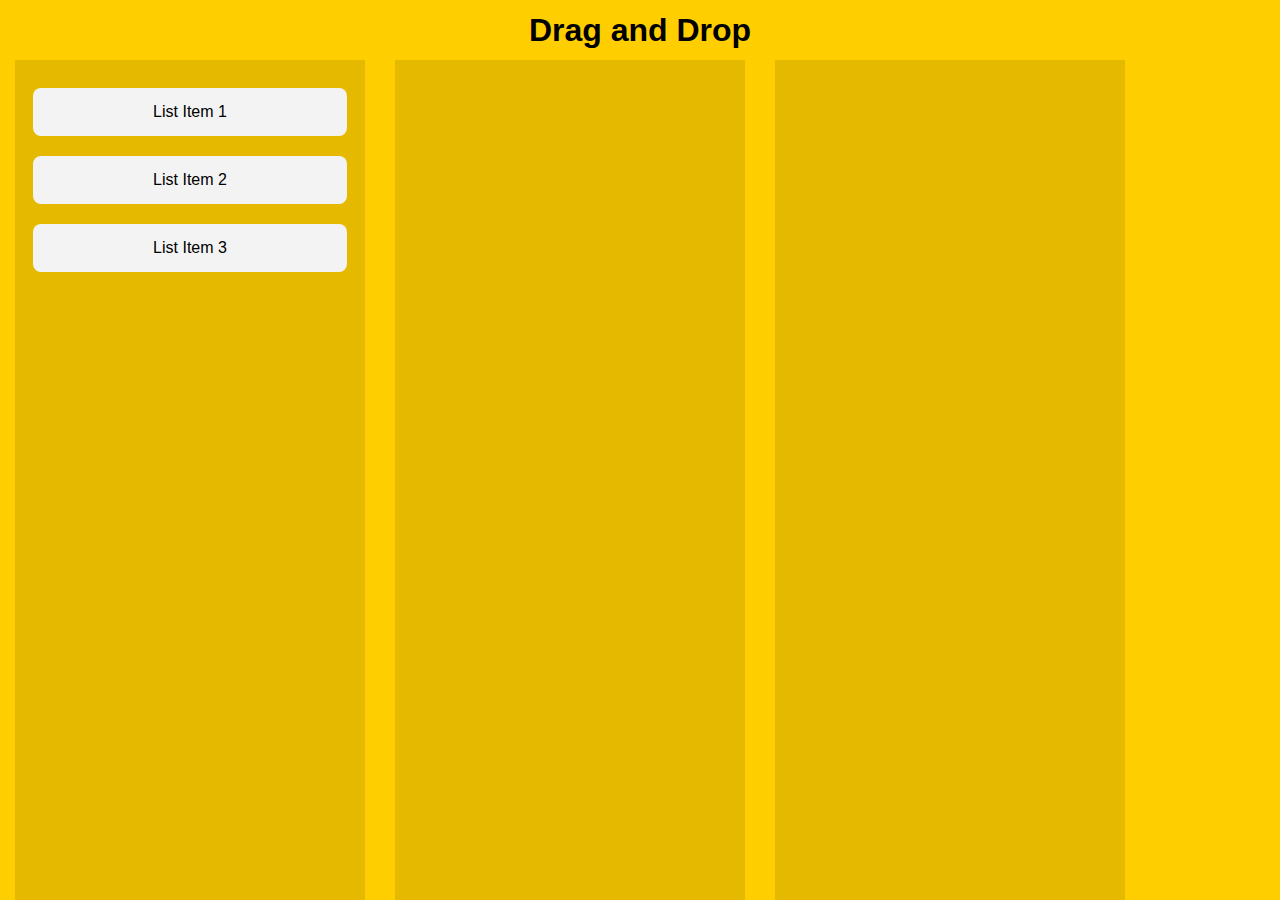
<file: example1/from-scratch/index.html>
<!DOCTYPE html>
<html lang="en">

<head>
    <meta charset="UTF-8">
    <meta name="viewport" content="width=device-width, initial-scale=1.0">
    <title>Drag an drop</title>
    <link rel="stylesheet" href="main.css">
</head>

<body>
    <div class="app">
        <header>
            <h1>Drag and Drop</h1>
        </header>
        <div class="lists">
            <div class="list">
                <div class="list-item" draggable="true">List Item 1</div>
                <div class="list-item" draggable="true">List Item 2</div>
                <div class="list-item" draggable="true">List Item 3</div>
            </div>
            <div class="list">
            </div>
            <div class="list">
            </div>

        </div>
    </div>
    <script src="main.js"></script>
</body>

</html>
</file>
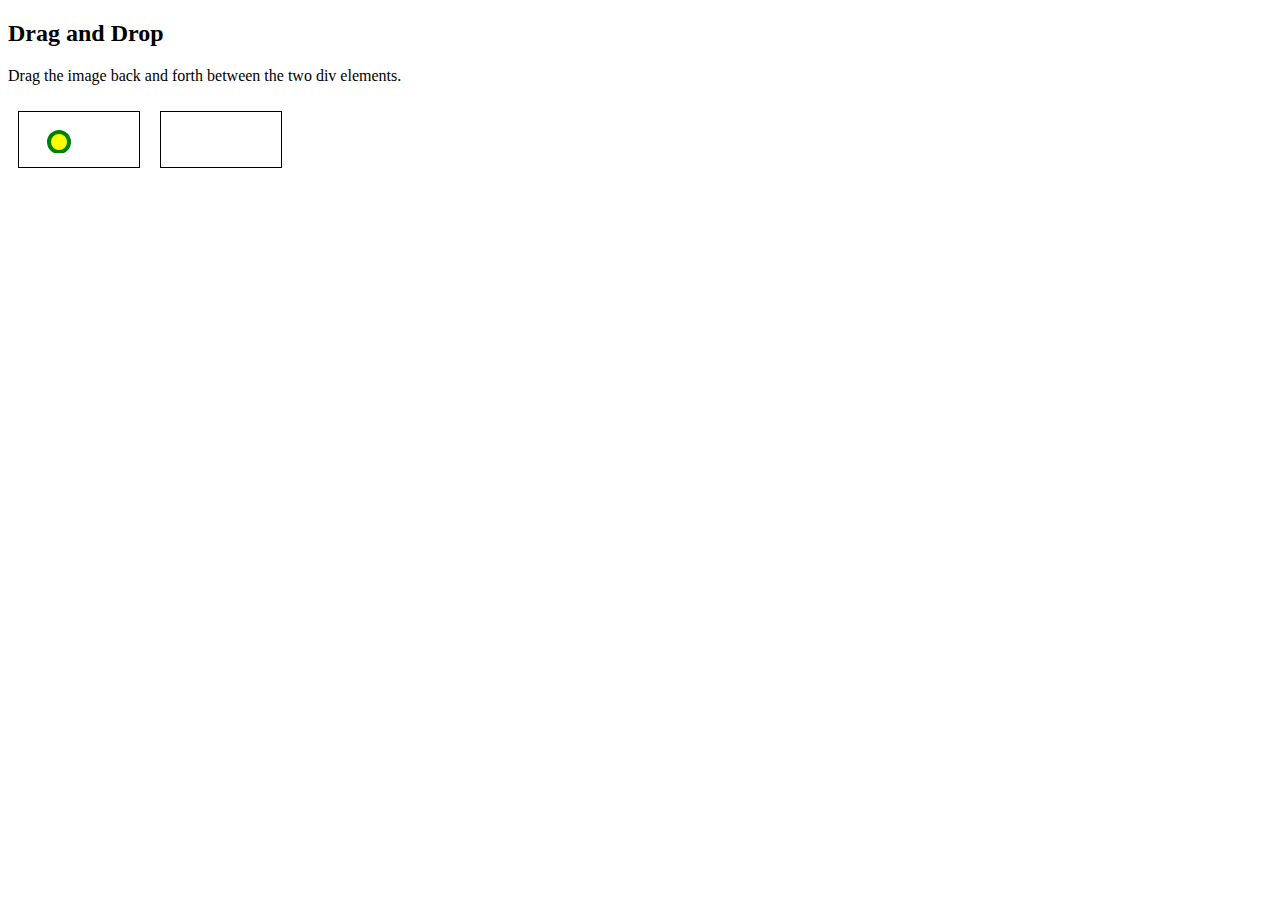
<file: 1.html>
<!DOCTYPE HTML>
<html>
<head>
<style>
#div1, #div2 {
  float: left;
  width: 100px;
  height: 35px;
  margin: 10px;
  padding: 10px;
  border: 1px solid black;
}
</style>
<script>
function allowDrop(ev) {
  ev.preventDefault();
}

function drag(ev) {
  ev.dataTransfer.setData("text", ev.target.id);
}

function drop(ev) {
  ev.preventDefault();
  var data = ev.dataTransfer.getData("text");
  ev.target.appendChild(document.getElementById(data));
}
</script>
</head>
<body>

<h2>Drag and Drop</h2>
<p>Drag the image back and forth between the two div elements.</p>

<div id="div1" ondrop="drop(event)" ondragover="allowDrop(event)">
  <!-- <img src="https://www.w3schools.com/HTML/img_w3slogo.gif" draggable="true" 
  ondragstart="drag(event)" id="drag1" width="88" height="31"> -->
  <svg width="88" height="31" draggable="true" ondragstart="drag(event)" id="drag1"  >
    <circle cx="30" cy="20" r="10"  stroke="green" stroke-width="4" fill="yellow" />
  </svg>
</div>

<div id="div2" ondrop="drop(event)" ondragover="allowDrop(event)"></div>

</body>
</html>
</file>
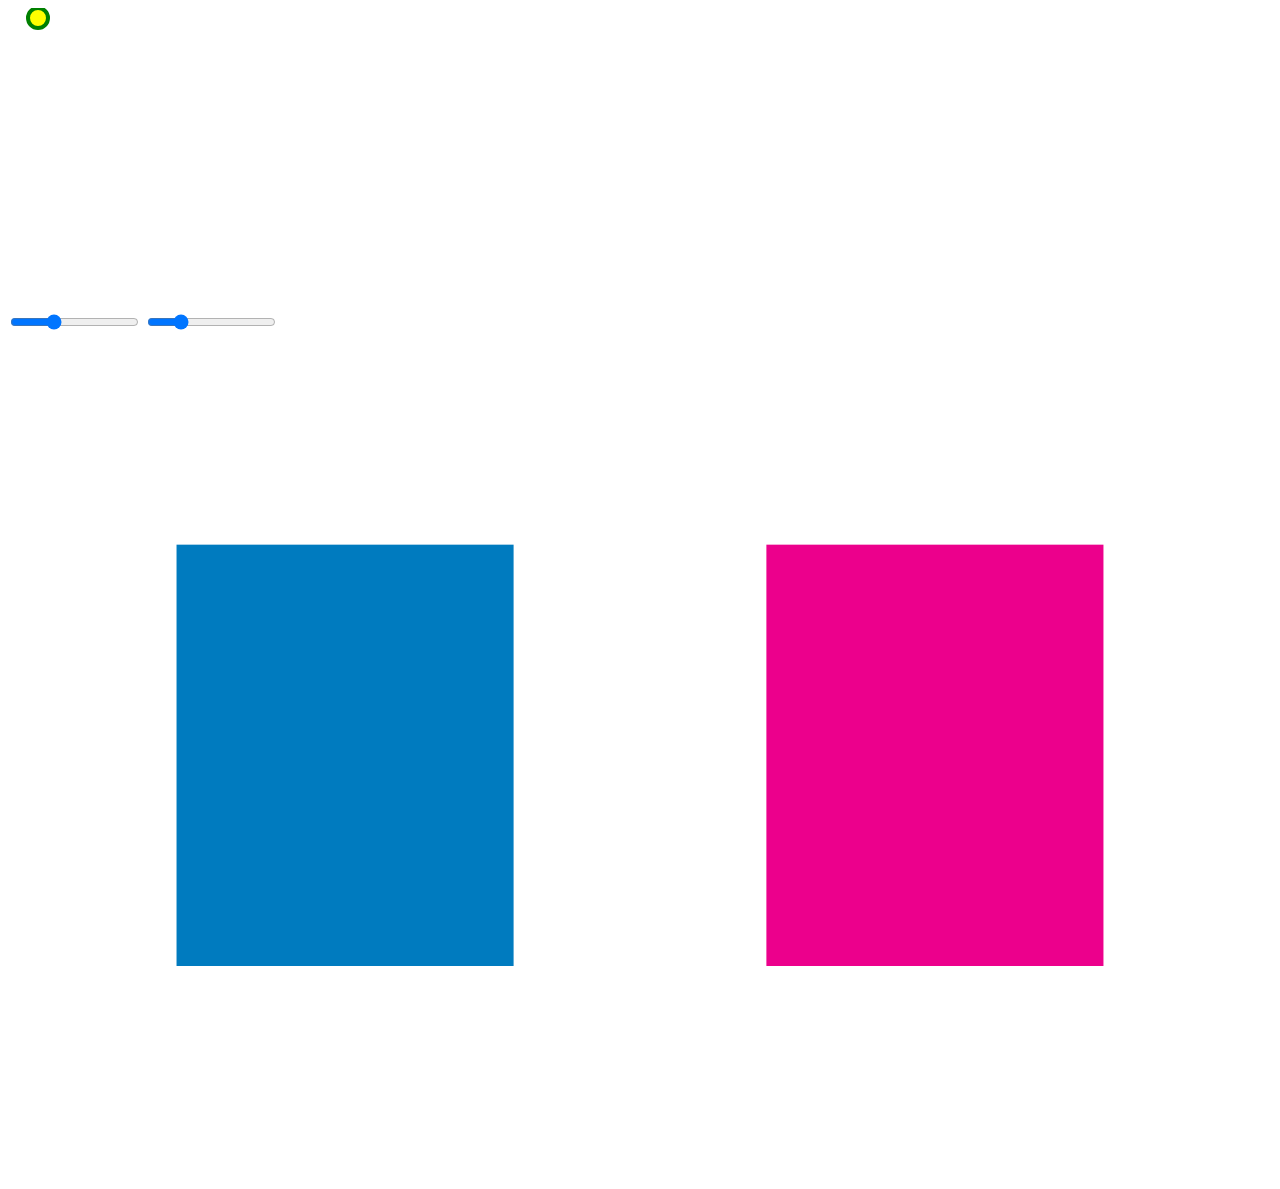
<file: 2.html>
<!DOCTYPE html>
<html lang="en">

<head>
    <meta charset="UTF-8">
    <meta name="viewport" content="width=1024, initial-scale=1.0">
    <meta http-equiv="X-UA-Compatible" content="ie=edge">
    <title>test</title>
    <script>
        var moveSlider = function (slider, direction) {
            var value = slider.value;
            var circle = document.getElementById("target");
            var coord = "c" + direction;
            circle.setAttributeNS(null, coord, value * 5);
        }
    </script>
</head>

<body overflow="visible">
    <svg width="800" height="300">
        <circle id="target" cx="30" cy="10" r="10" stroke="green" stroke-width="4" fill="yellow" />
    </svg>
    <br>
    <input type="range" min="1" max="60" value="20" oninput="moveSlider(this, 'x')" />
    <input type="range" min="1" max="40" value="10" oninput="moveSlider(this, 'y')" />

    <svg xmlns="http://www.w3.org/2000/svg" viewBox="0 0 300 200" id="tooltip-svg" style="overflow:'visible'">
        <rect class="tooltip-trigger" x="40" y="50" width="80" height="100" fill="#007bbf"
            data-tooltip-text="Affu ma" />
        <rect class="tooltip-trigger" x="180" y="50" width="80" height="100" fill="#ec008c"
            data-tooltip-text="Gaana gaaaaaaaaaaaaaaaao" />
        <g id="tooltip" visibility="hidden">
            <rect x="2" y="2" width="80" height="24" fill="black" opacity="0.4" rx="2" ry="2" />
            <rect width="80" height="24" fill="white" rx="2" ry="2" />
            <text x="4" y="15">Tooltip</text>
        </g>
        <script type="text/javascript">
                (function () {
                    var tooltip = document.getElementById('tooltip');
                    var tooltipRects = tooltip.getElementsByTagName('rect');
                    var triggers = document.getElementsByClassName('tooltip-trigger');
                    for (var i = 0; i < triggers.length; i++) {
                        triggers[i].addEventListener('mousemove', showTooltip);
                        triggers[i].addEventListener('mouseout', hideTooltip);
                    }
                    function hideTooltip() {
                        tooltip.setAttributeNS(null, "visibility", "hidden");
                    }
                    function showTooltip(evt) {
                        var svg = document.getElementById('tooltip-svg');
                        var CTM = svg.getScreenCTM();

                        var x = (evt.clientX - CTM.e + 6) / CTM.a;
                        var y = (evt.clientY - CTM.f + 20) / CTM.d;
                        tooltip.setAttributeNS(null, "transform", "translate(" + x + " " + y + ")");
                        var tooltipText = tooltip.getElementsByTagName('text')[0];
                        tooltipText.firstChild.data = evt.target.getAttributeNS(null, "data-tooltip-text");

                        var length = tooltipText.getComputedTextLength();
                        for (var i = 0; i < tooltipRects.length; i++) {
                            tooltipRects[i].setAttributeNS(null, "width", length + 8);
                        }

                        tooltip.setAttributeNS(null, "visibility", "visible");

                    }
                })();

        </script>
    </svg>


</body>

</html>
</file>
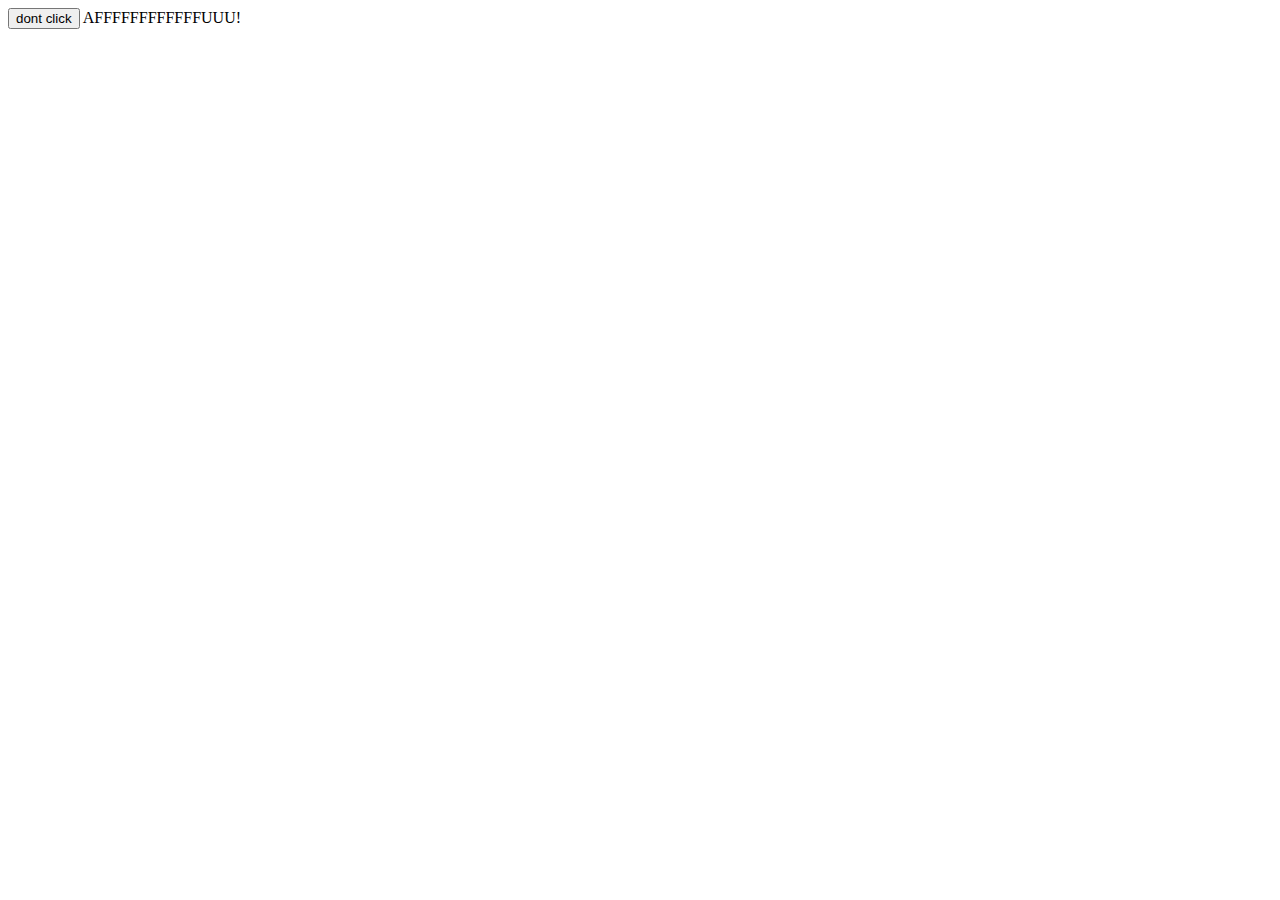
<file: 3.html>
<!DOCTYPE html>
<html lang="en">
<head>
    <meta charset="UTF-8">
    <meta name="viewport" content="width=device-width, initial-scale=1.0">
    <meta http-equiv="X-UA-Compatible" content="ie=edge">
    <title>Document</title>
</head>
<body>
    <button onclick="showAlert()">dont click</button>
    <script>
        function showAlert(){
            someOtherFunction();
        }

        function someOtherFunction(){
            alert('adfgadfgaaaaaaaaaa');
        }
        
        document.write('AFFFFFFFFFFFFUUU!');

        (
            function() {alert('program shuru hogaya');}
            )();
    </script>
</body>
</html>
</file>
<file: example1/from-scratch/main.css>
*{
    margin: 0;
    padding: 0;
    box-sizing: border-box;
}

body{
    background: #FFCE00;
    font-family: 'Roboto', Helvetica, sans-serif;
}

.app{
    display: flex;
    width: 100vw;
    height: 100vh;
    flex-flow: column;
}

header{
    display: flex;
    align-items: center;
    justify-content: center;
    height: 60px;
}

.lists{
    display: flex;
    flex: 1;
    width: 100%;
    overflow-x: scroll;
}

.lists .list{
    display: flex;
    flex-flow: column;
    flex: 1;

    width: 100%;
    min-width: 250px;
    max-width: 350px;
    height: 100%;
    min-height: 150px;

    background-color: rgba(0, 0, 0, 0.1);
    margin: 0 15px;
    padding: 18px;
    transition: all 0.2s linear;
}

.lists .list .list-item{
    background-color: #f3f3f3;
    border-radius: 8px;
    padding:  15px 20px;
    text-align: center;
    margin: 10px 0;
}
</file>
